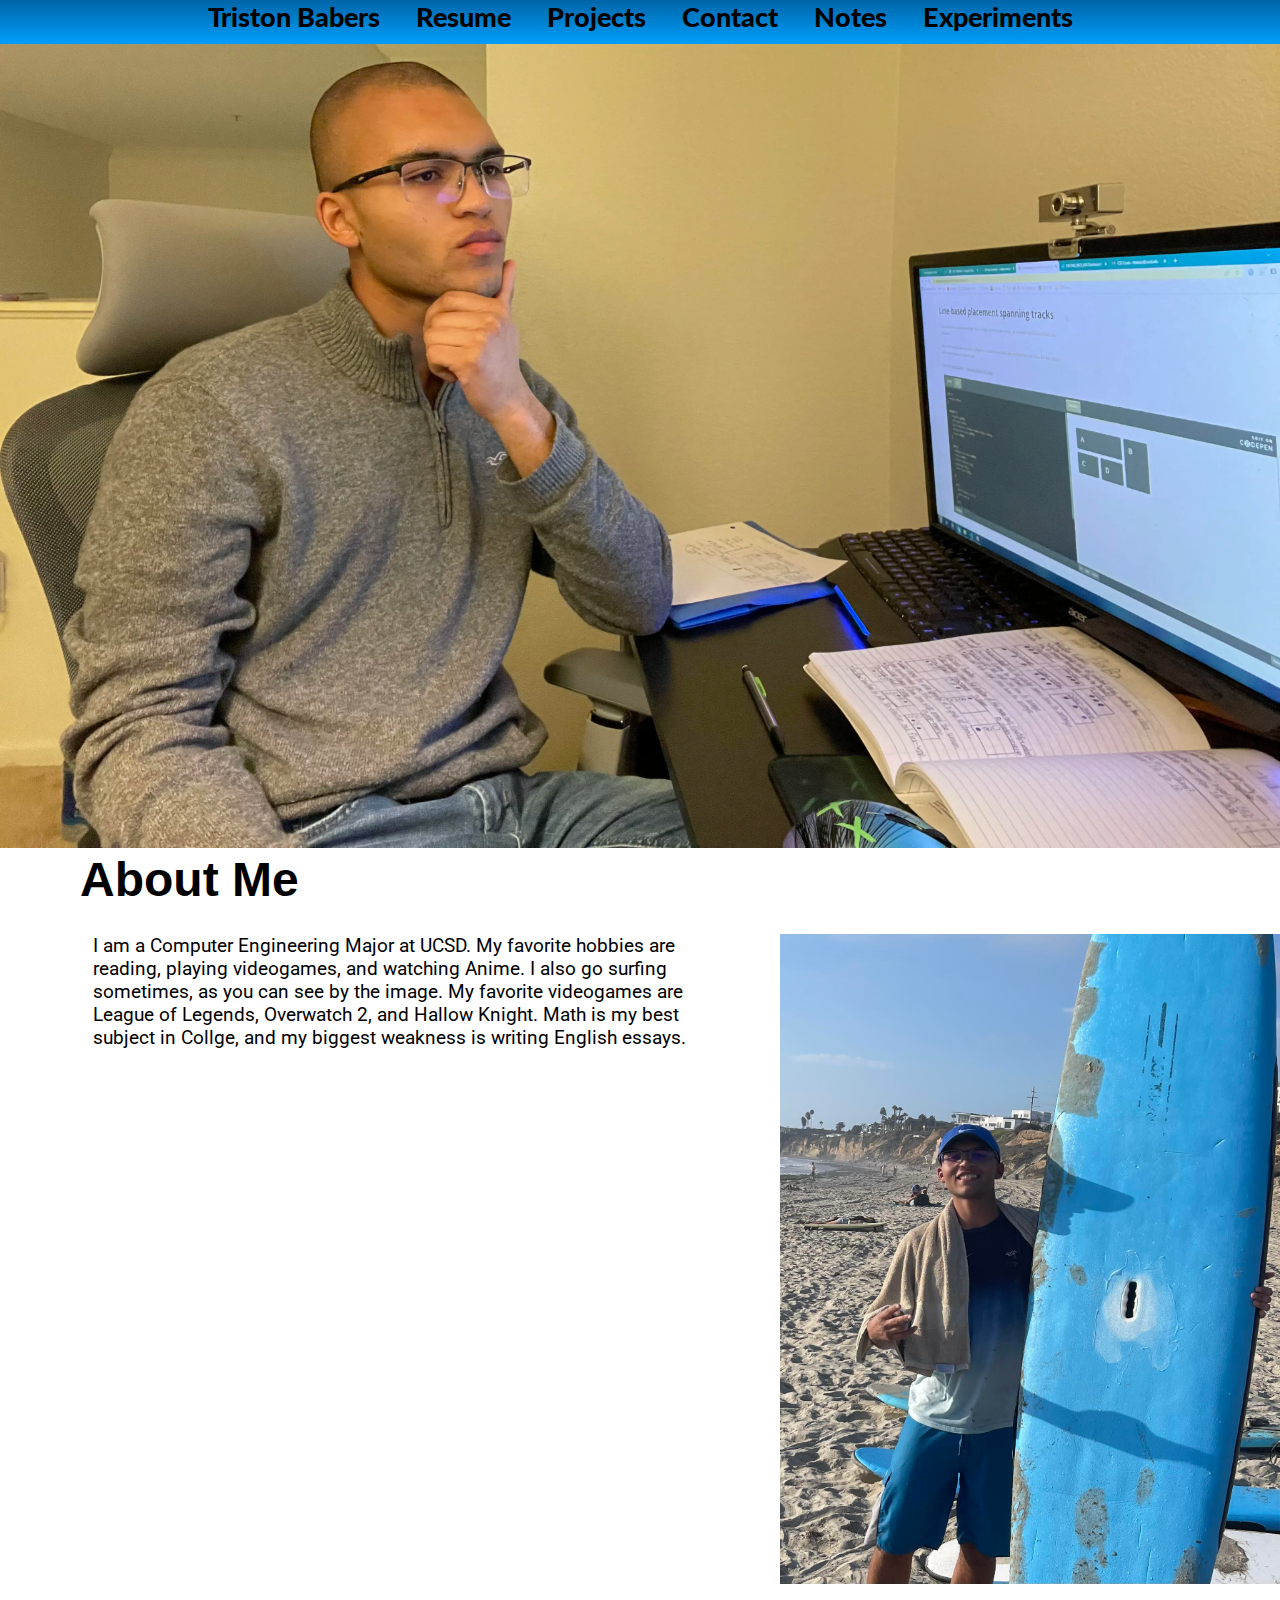
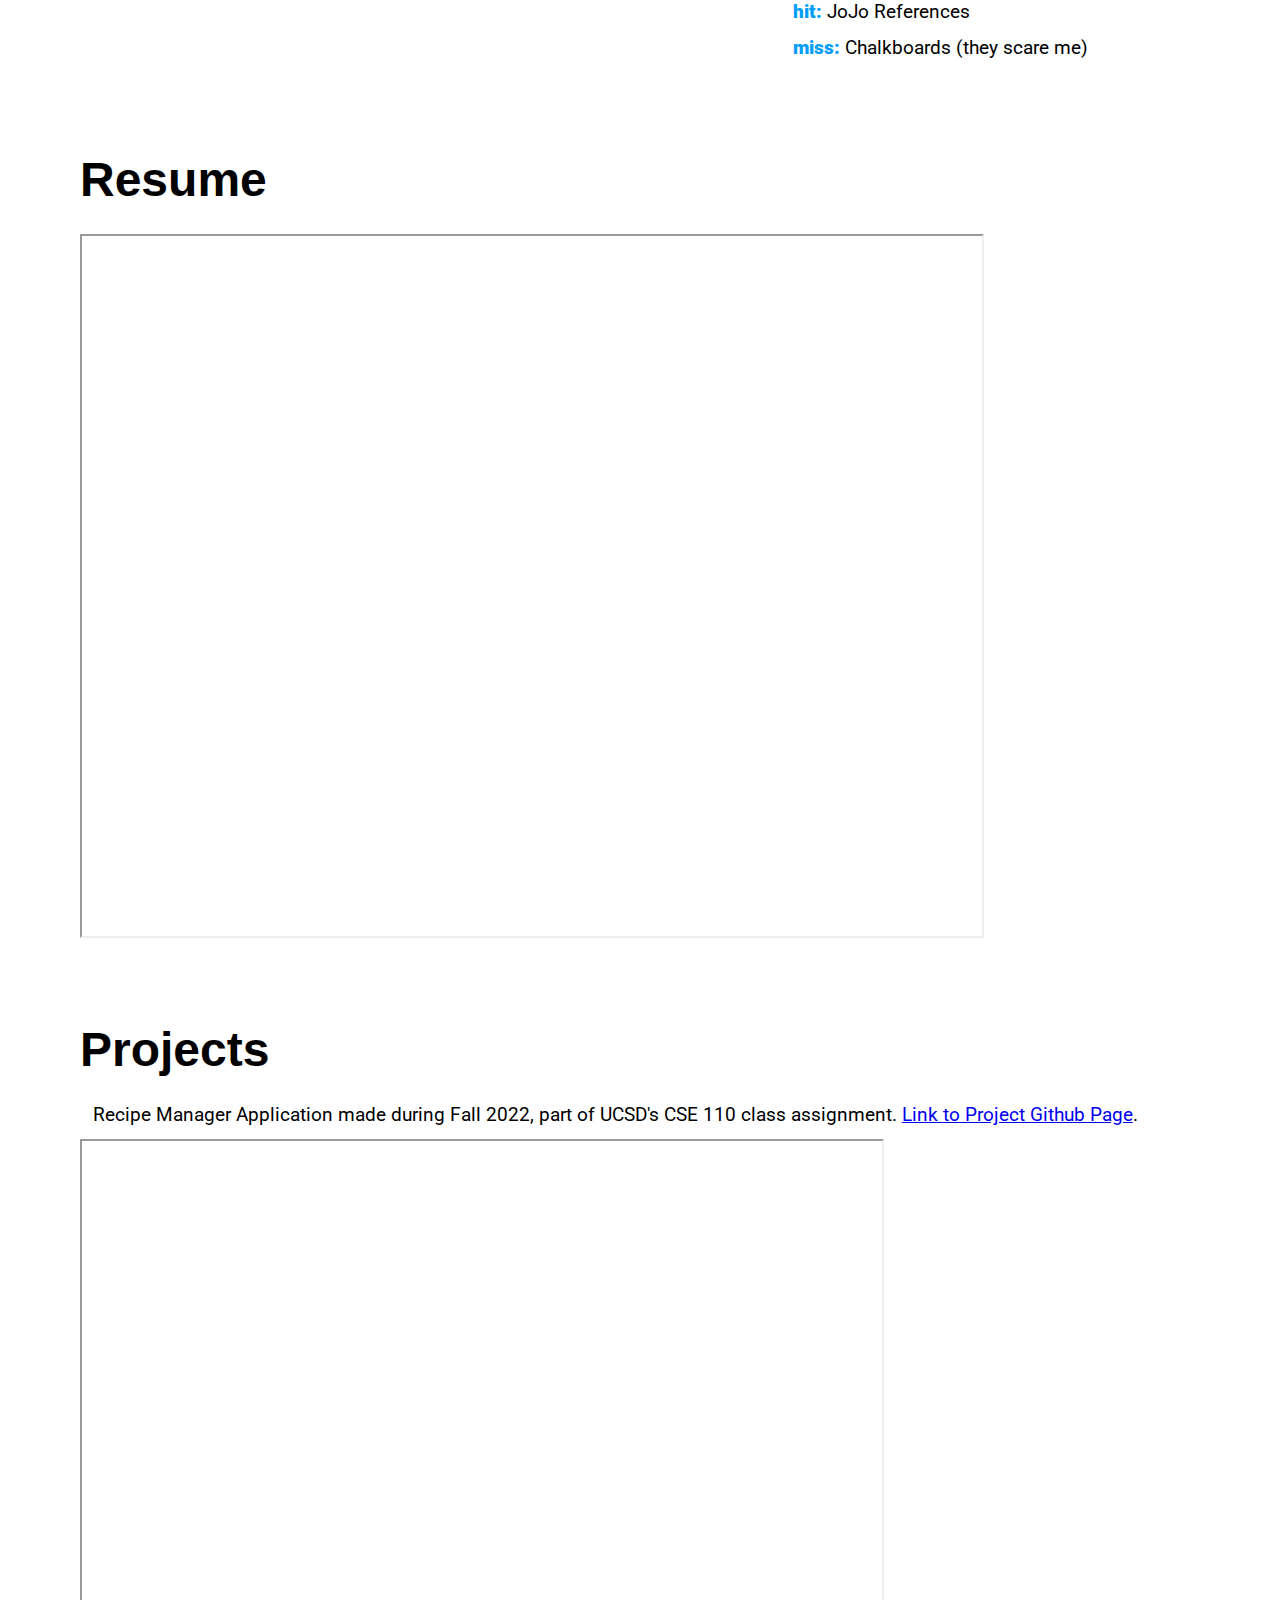
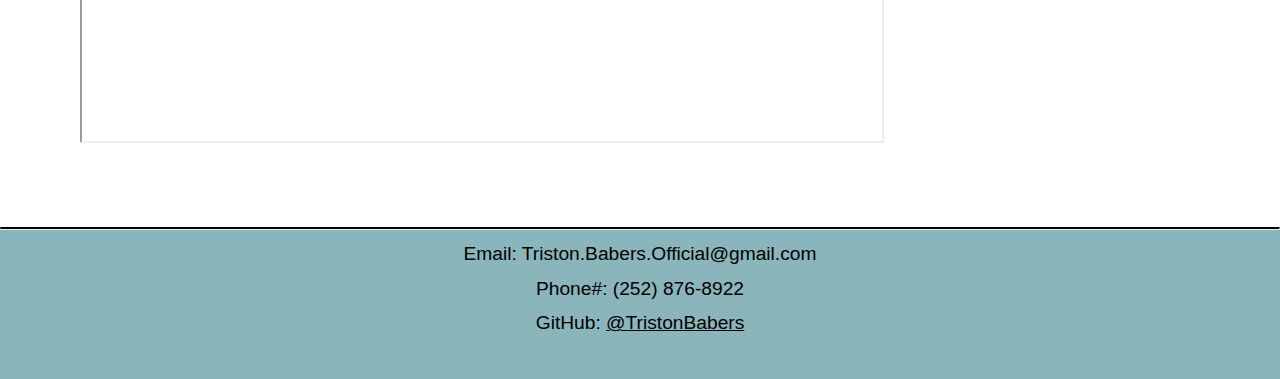
<file: index.html>
<!DOCTYPE html>
<html lang="en">

<head>
    <meta charset="UTF-8">
    <title>Triston Babers: Home</title>
    <meta http-equiv="X-UA-Compatible" content="IE=edge">
    <meta name="viewport" content="width=device-width, initial-scale=1">
    <link rel="icon" type="image/png" href="assets/images/icons/favicon-32x32.png" sizes="32x32">
    <link rel="icon" type="image/png" href="assets/images/icons/favicon-16x16.png" sizes="16x16">
    <!-- Preload Images -->
    <link rel="preload" as="img" href="/assets/images/banner/Portfolio-Mobile.jpg" media="(mobile) or (max-width: 700px)">
    <link rel="preload" as="img" href="/assets/images/banner/Portfolio-Large.webp" media="not (mobile) and (max-width: 1500px)">
    <!-- Styles -->
    <link href="main.css" rel="stylesheet">
    <link rel="preconnect" href="https://fonts.googleapis.com">
    <link rel="preconnect" href="https://fonts.gstatic.com" crossorigin>
    <link href="https://fonts.googleapis.com/css2?family=Dancing+Script:wght@500&family=Roboto:wght@300&display=swap&family=Lato:ital,wght@0,700;1,900&display=swap" rel="stylesheet">
</head>
<body id="homeBody">
<header id="homeHeader">
    <!-- Reminder to remove width & height when switching to CSS! -->
    <picture id="bannerImg">
        <source media="(mobile) or (max-width: 700px)" srcset="/assets/images/banner/Portfolio-Mobile.jpg">
        <source media="not (mobile) and (max-width: 1500px)" srcset="/assets/images/banner/Portfolio-Large.webp">
        <img src="/assets/images/banner/Portfolio-Large.webp" alt="Image of Triston Babers at his Computer, he looks rather busy">
    </picture>
    <button id="openHamburger"></button>
    <a href="#openHamburger" class="hamToggleOn">
        <img class="hamburger" src="assets/images/hamburger.webp" width="60px", height="60px">
    </a>
    <a href="#closeHamburger" class="hamToggleOff">
        <img class="hamburger" src="assets/images/hamburger.webp" width="60px", height="60px">
    </a>
    <nav>
        <ul>
            <li>
                <a href="#about">Triston Babers</a>
            </li>
            <li>
                <a href="#resume">Resume</a>
            </li>
            <li>
                <a href="#projects">Projects</a>
            </li>
            <li>
                <a href="#contact">Contact</a>
            </li>
            <li>
                <a href="notes.html">Notes</a>
            </li>
            <li>
                <a href="experiments.html">Experiments</a>
            </li>
        </ul>
    </nav>
</header>
<main>
<section id="about">
    <h2>About Me</h2>
    <aside>
        <img width="500" height="650" src="assets/images/surf%20picture.jpg" alt="Picture of Triston at the Beach" draggable="false">
        <p><em>hit:</em> JoJo References</p>
        <p><em>miss:</em> Chalkboards (they scare me)</p>
    </aside>
    <p>I am a Computer Engineering Major at UCSD. My favorite hobbies are reading, playing videogames, and watching Anime. I also go surfing sometimes, as you can see by the image. My favorite videogames are League of Legends, Overwatch 2, and Hallow Knight. Math is my best subject in Collge, and my biggest weakness is writing English essays.</p>
</section>
<br>
<section id="resume">
    <h2>Resume</h2>
    <iframe src="/assets/documents/Triston%20Babers%20Resume.pdf" width="900" height="700"></iframe>
    <p class="iframeReplace">
        You can view my Resume by clicking here: <a href="/assets/documents/Triston%20Babers%20Resume.pdf">Triston Babers' Resume</a>!
    </p>
</section>
<br>
<section id="projects">
    <h2>Projects</h2>
    <p>Recipe Manager Application made during Fall 2022, part of UCSD's CSE 110 class assignment. <a href="https://github.com/cse110-sp21-group36/cse110-sp21-group36">Link to Project Github Page</a>.</p>
    <iframe name="Framename" src="https://cse110-sp21-group36.github.io/cse110-sp21-group36/source/recipe_manager.html" width="800" height="600"></iframe>

    <!-- Reminder, template here -->
    <template>
        <p>This is another example project at this website: _____</p>
        <iframe></iframe>
        <p>Reminder: I want to make the website embedding look better somehow</p>
    </template>
</section>
</main>
<footer id="contact">
    <hr>
    <p>Email: Triston.Babers.Official@gmail.com</p>
    <p>Phone#: (252) 876-8922</p>
    <p>GitHub: <a href="https://github.com/TristonBabers">@TristonBabers</a></p>
</footer>
</body>
</html>
</file>
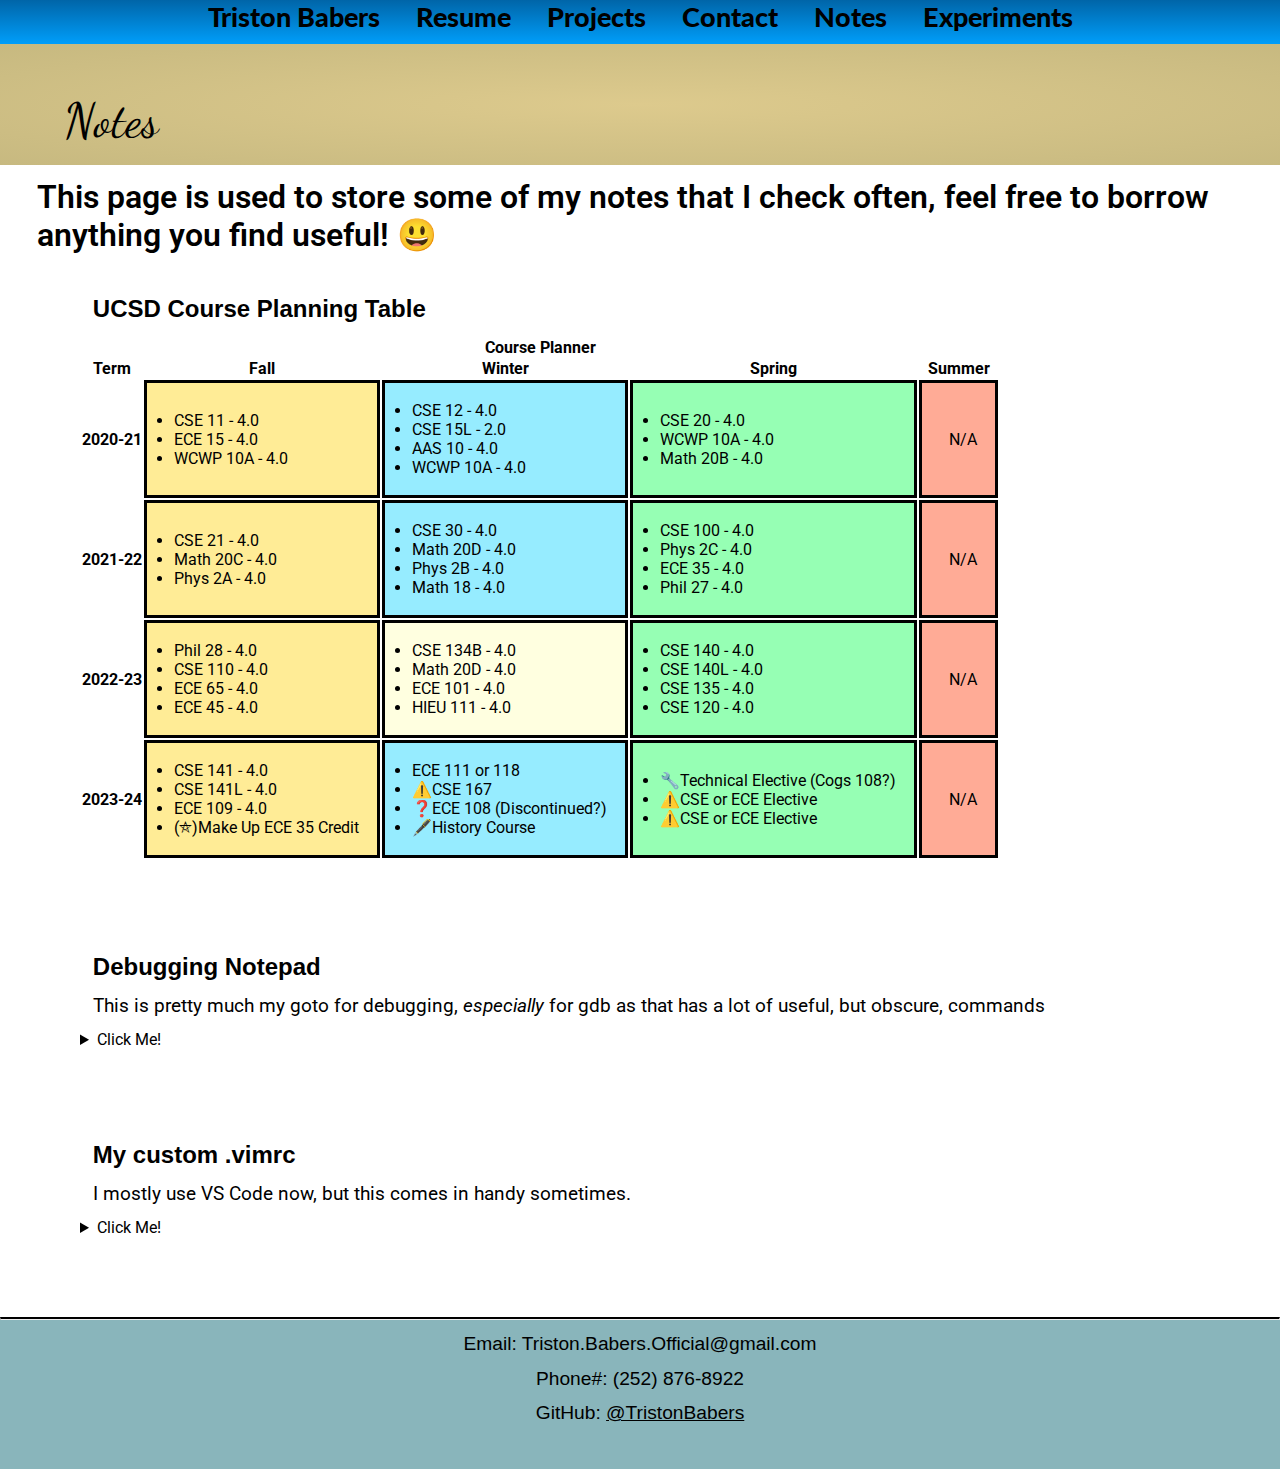
<file: notes.html>
<!DOCTYPE html>
<html lang="en">
<head>
    <meta charset="UTF-8">
    <title>Triston Babers: Notes</title>
    <meta http-equiv="X-UA-Compatible" content="IE=edge">
    <meta name="viewport" content="width=device-width, initial-scale=1">
    <link rel="icon" type="image/png" href="assets/images/icons/favicon-32x32.png" sizes="32x32">
    <link rel="icon" type="image/png" href="assets/images/icons/favicon-16x16.png" sizes="16x16">
    <!-- Styles -->
    <link href="main.css" rel="stylesheet">
    <link rel="preconnect" href="https://fonts.googleapis.com">
    <link rel="preconnect" href="https://fonts.gstatic.com" crossorigin>
    <link href="https://fonts.googleapis.com/css2?family=Dancing+Script:wght@500&family=Roboto:wght@300&display=swap&family=Lato:ital,wght@0,700;1,900&display=swap" rel="stylesheet">
</head>
<body>
<header>
    <button id="openHamburger"></button>
    <a href="#openHamburger" class="hamToggleOn">
        <img class="hamburger" src="assets/images/hamburger.webp" width="60px", height="60px">
    </a>
    <a href="#closeHamburger" class="hamToggleOff">
        <img class="hamburger" src="assets/images/hamburger.webp" width="60px", height="60px">
    </a>
    <h1>Notes</h1>
    <nav>
        <ul>
            <li>
                <a href="index.html#about">Triston Babers</a>
            </li>
            <li>
                <a href="index.html#resume">Resume</a>
            </li>
            <li>
                <a href="index.html#projects">Projects</a>
            </li>
            <li>
                <a href="index.html#contact">Contact</a>
            </li>
            <li>
                <a href="notes.html">Notes</a>
            </li>
            <li>
                <a href="experiments.html">Experiments</a>
            </li>
        </ul>
    </nav>
    <p>This page is used to store some of my notes that I check often, feel free to borrow anything you find useful! &#128515;</p>
</header>
<section id="coursePlanner">
    <h3>UCSD Course Planning Table</h3>
    <table>
        <thead>
            <th colspan="5">Course Planner</th>
        <colgroup>
            <col class="year">
            <col class="fall">
            <col class="winter">
            <col class="spring">
            <col class="summer">
        </colgroup>
            <tr>
                <th>Term</th>
                <th>Fall</th>
                <th>Winter</th>
                <th>Spring</th>
                <th>Summer</th>
            </tr>
        </thead>
        <tbody>
            <tr>
                <th>2020-21</th>
                <td>
                    <ul>
                        <li>CSE 11 - 4.0</li>
                        <li>ECE 15 - 4.0</li>
                        <li>WCWP 10A - 4.0</li>
                    </ul>
                </td>
                <td>
                    <ul>
                        <li>CSE 12 - 4.0</li>
                        <li>CSE 15L - 2.0</li>
                        <li>AAS 10 - 4.0</li>
                        <li>WCWP 10A - 4.0</li>
                    </ul>
                </td>
                <td>
                    <ul>
                        <li>CSE 20 - 4.0</li>
                        <li>WCWP 10A - 4.0</li>
                        <li>Math 20B - 4.0</li>
                    </ul>
                </td>
                <td>N/A</td>
            </tr>
            <tr>
                <th>2021-22</th>
                <td>
                    <ul>
                        <li>CSE 21 - 4.0</li>
                        <li>Math 20C - 4.0</li>
                        <li>Phys 2A - 4.0</li>
                    </ul>
                </td>
                <td>
                    <ul>
                        <li>CSE 30 - 4.0</li>
                        <li>Math 20D - 4.0</li>
                        <li>Phys 2B - 4.0</li>
                        <li>Math 18 - 4.0</li>
                    </ul>
                </td>
                <td>
                    <ul>
                        <li>CSE 100 - 4.0</li>
                        <li>Phys 2C - 4.0</li>
                        <li>ECE 35 - 4.0</li>
                        <li>Phil 27 - 4.0</li>
                    </ul>
                </td>
                <td>N/A</td>
            </tr>
            <th>2022-23</th>
                <td>
                    <ul>
                        <li>Phil 28 - 4.0</li>
                        <li>CSE 110 - 4.0</li>
                        <li>ECE 65 - 4.0</li>
                        <li>ECE 45 - 4.0</li>
                    </ul>
                </td>
                <td id="currentTerm">
                    <ul>
                        <li>CSE 134B - 4.0</li>
                        <li>Math 20D - 4.0</li>
                        <li>ECE 101 - 4.0</li>
                        <li>HIEU 111 - 4.0</li>
                    </ul>
                </td>
                <td>
                    <ul>
                        <li>CSE 140 - 4.0</li>
                        <li>CSE 140L - 4.0</li>
                        <li>CSE 135 - 4.0</li>
                        <li>CSE 120 - 4.0</li>
                    </ul>
                </td>
                <td>N/A</td>
            </tr>
            <tr>
                <th>2023-24</th>
                <td>
                    <ul>
                        <li>CSE 141 - 4.0</li>
                        <li>CSE 141L - 4.0</li>
                        <li>ECE 109 - 4.0</li>
                        <li>(⛤)Make Up ECE 35 Credit</li>
                    </ul>
                </td>
                <td>
                    <ul class="uncertainSchedule">
                        <li>ECE 111 or 118</li>
                        <li>⚠️CSE 167</li>
                        <li>❓ECE 108 (Discontinued?)</li>
                        <li>🖋️History Course</li>
                    </ul>
                </td>
                <td>
                    <ul class="uncertainSchedule">
                        <li>🔧Technical Elective (Cogs 108?)</li>
                        <li>⚠️CSE or ECE Elective</li>
                        <li>⚠️CSE or ECE Elective</li> 
                    </ul>
                </td>
                <td>N/A</td>
            </tr>
        </tbody>
    </table>
</section>
<section id="debugNotes">
    <h3>Debugging Notepad</h3>
    <p>This is pretty much my goto for debugging, <i>especially</i> for gdb as that has a lot of useful, but obscure, commands</p>
    <details>
        <summary>Click Me!</summary>
        <hr>
        <pre>
<<<<<<<< GCC >>>>>>>>

*The GCC compiler itself will give warnings that can be used to address quick fixes.

gcc -Wall -Wextra (Program.c)

**Also use -g flag for better debugging with gdb!

<<<<<<<< GDB >>>>>>>>

*gdb can be used to debug programs line by line
*KNOWN ISSUE - GDB contantly gets stuck when stepping, but if u use next, lose your functions too.

gdb [FILE EXECUTABLE] - launches GDB.
b main - breakpoint at main
run - starts program
s - steps
n - next (BAD)
c - continues
q - quits

GDB [EXTRA] -=-=-=-=-=-=-=-=-
gdb ./poll_lookup
lay src
lay regs
b node_lookup.s:27
b print_info.s:42

### TO PRINT REGISTERS:
p $r4
info reg
bt	// SEg FaulTs //Backtrace

<<<<<<<< DIFFY IN THE MIFFY >>>>>>>>
    ./your-program args > output; our-reference args > ref
    diff -s output ref

<<<<<<<< VALGRIND >>>>>>>>

*Finds memory issues

valgrind --leak-check=yes (./Program) arg1 arg2
        </pre>
        <hr>
    </details>
</section>
<section id=".vimrc">
    <h3>My custom .vimrc</h3>
    <p>I mostly use VS Code now, but this comes in handy sometimes.</p>
    <details>
        <summary>Click Me!</summary>
        <hr>
        <pre>
" *** HIGHLY RECOMMEND :syntax on ***

" Every File Command
:set backspace=indent,eol,start
:set tabstop=4
:set shiftwidth=4
:set expandtab
:set cpoptions=aABceFsI
:set mouse=a
vnoremap <C-r> "hy:%s/<C-r>h//c<left><left>
"Safer replace for pu$$ies: vnoremap <C-r> "hy:%s/<C-r>h//gc<left><left><left>
:vnoremap < <gv
:vnoremap > >gv
:vnoremap <S-TAB> >gv
:inoremap { <Return>}<Up><esc>$i<Right>{

"Remap NumPad to actually work
imap <Esc>Oq 1
imap <Esc>Or 2
imap <Esc>Os 3
imap <Esc>Ot 4
imap <Esc>Ou 5
imap <Esc>Ov 6
imap <Esc>Ow 7
imap <Esc>Ox 8
imap <Esc>Oy 9
imap <Esc>Op 0
imap <Esc>On .
imap <Esc>OR *
imap <Esc>OQ /
imap <Esc>Ol +
imap <Esc>OS -

" Set the filetype based on extension, so you don't spend
" 3 hours trying to fix .vimrc
:filetype on
:au BufNewFile,BufRead *.c set ft=c
:au BufNewFile,BufRead *.cpp set ft=cpp
:au BufNewFile,BufRead *.java set ft=java
:au BufNewFile,BufRead *.sh set ft=sh
:filetype detect
:syntax on

" C or C++ Commands
if (&ft == 'c' || &ft == 'cpp')
    :set smartindent
    :colo evening
    :set number
    :set colorcolumn=80
endif

" Arm Commands
if (&ft == 'asm')
    :set syntax=asm
    :highlight Normal ctermfg=white ctermbg=Black
    :highlight LineNr ctermfg=blue
    :highlight asmIdentifier ctermfg=white
    :highlight asmComment ctermfg=green
:set smartindent
    :set number
endif

" Java Commands
if (&ft == 'java' || &ft == 'sh')
    :set background=light
    :colo zellner
    highlight Normal ctermfg=Black ctermbg=LightGrey
    :highlight LineNr ctermfg=Black
    :set smartindent
    :set number
    :set colorcolumn=80
endif

:hi javaCharacter guifg=#B8633E 
        </pre>
        <hr>
    </details>
</section>
<footer class="contact">
    <hr>
    <p>Email: Triston.Babers.Official@gmail.com</p>
    <p>Phone#: (252) 876-8922</p>
    <p>GitHub: <a href="https://github.com/TristonBabers">@TristonBabers</a></p>
</footer>
</body>
</html>
</file>
<file: main.css>
:root {
    --navBarFont: 'Lato', Tahoma;
    --headingFont: 'Dancing Script', cursive, sans;
    --subHeadingFont: calibri, sans-serif;
    /** Default Font */
    font-family: 'Roboto', sans-serif;
    font-size: 16px;

    --navColorPrimary: #009efa;
    --navColorSecondary: rgb(0, 101, 168);
    --navFontHover: #ffd000;
    --navBackgroundHover: #0300a1b7;

    --backgroundLight: #FFF;
    --backgroundDark: #000;
    --footerBackground: #89b5bb;
}

/** Reset CSS */
* {
    margin: 0;
    padding: 0;
}

html {
    scroll-behavior: smooth;
}   

/** In the Future implement JS to do Dark Mode:
    // I just need to swap the backgroundDark and backgroundLight variables
    // to flip the color scheme. And add these two lines:
body {
    background-color: var(--backgroundLight);
}

* {
    color: var(--backgroundDark);
}*/

/** Home-Page Related CSS */
section {
    display: inline-block;
    margin-top: 0;
    margin-left: 5rem;
    margin-right: 2 rem;
    margin-bottom: 5rem;
    scroll-margin-top: 10ch;
}

p {
    font-size: 1.2rem;
    margin: 0.8rem;
}

aside {
    margin-left: 5rem;
    float: right;
}

#homeHeader picture img {
    position: staic;
    width: 100%;
    height: 100%;
}

em {
    font-style: unset;
    font-weight: 1000;
    color: var(--navColorPrimary);
}

h2 {
    margin-bottom: 1ch;
    font-family: var(--subHeadingFont);
    font-size: 3rem;
}

/** Footer Styling */
hr {
    border-top: 0.3ch solid var(--backgroundDark);
    
}

footer {
    background-color: var(--footerBackground);
    font-family: var(--subHeadingFont);
    text-align: center;
    padding-bottom: 2rem;
}
footer a {
    color: var(--backgroundDark);
}

/** Notes & Experiments Related CSS */
h1 {
    font-family: var(--headingFont);
    font-weight: 300;
    font-size: 3rem;
    position: static;
    text-align: justify;

    padding-top: 3rem;
    padding-left: 4rem;
    padding-bottom: 1rem;
    background: radial-gradient(rgb(221, 202, 141), rgb(199, 185, 128)); 
}

h3 {
    font-size: 1.5rem;
    font-family: var(--subHeadingFont);
    margin: 0.8rem;
}

td {
    padding: 2ch 2ch 2ch 3ch;
    border: solid var(--backgroundDark);
}

th {
    background-color: var(--backgroundLight);
}

.fall {
    background-color: #ffec96;
}
.winter {
    background-color: #96ecff;
}
.spring {
    background-color: #96ffb4;
}
.summer {
    background-color: #ffab96;
}
#currentTerm {
    background-color: lightYellow;
}

/** Non-Home Page only CSS */
/* - I implemented a Grid that simply splits all sections into 2 columns
 * for easier navigation; but will combine to single column if device gets
 * small enough for tablet or mobile. (Rest in screen size @media)
 */
body:not(#homeBody) {
    display: grid;
    grid-auto-rows: auto;
    grid-template-columns: 1fr 1fr ;
}

header:not(#homeHeader) {
    display: grid;
    grid-column: 1 / 3
}

body:not(#homeBody) footer {
    grid-column: 1 / 3
}

header:not(#homeHeader) p {
    text-align: left;
    padding: 0 0 1rem 1.5rem;
    font-size: 2rem;
    font-weight: 600;
}

/** Shared Navigation between Screen Sizes */
header nav ul {
    gap: 5px;
}

/** Desktop Screen */
@media (min-width: 1500px) {
    html {
        /** We can't see the space covered by Nav, so resize page */
        margin-top: calc(12px + 2.5vw);
    }

    nav ul li a {
        font-family: var(--navBarFont);
        font-size: calc(8px + 1.5vw);
        display: block;
        text-decoration: none;
        font-weight: 1000;

        /* Color background when hovering a navlink*/
        padding-top: calc((12px + 2.5vw)/4 + 1px);
        padding-bottom: 0;
        padding-left: 1ch;
        padding-right: 1ch; 
        color: var(--backgroundDark);
    }

    nav {	
        position: fixed;	
        top: 0;	
        width: 100%;	
        height: calc(12px + 2.5vw);	
        background: linear-gradient(var(--navColorSecondary), var(--navColorPrimary));	
    }

    body:not(#homeBody) section:nth-child(even) {
        grid-column: 1 / 2;
    }
    
    body:not(#homeBody) section:nth-child(odd) {
        grid-column: 2 / 3;
    }

    header {
        text-align: center;
    }

    nav ul li {
        display: inline-block;
    }

    nav ul li a:hover {
        color: var(--navFontHover);
        transition: color 0.2s ease-in;
        background-color: var(--navBackgroundHover);
        transition: background-color 0.1s linear;
    }

    #openHamburger, a[href="#openHamburger"], a[href="#closeHamburger"]  {
        display: none;
    }

    .iframeReplace {
        display: none;
    }
}

/** Small or Tablet Screen */
/* NOTE TO SELF: If I'm changing these breakpoints, I also need to 
 * update the preload and media attributes for the banner images in the HTML <head>!!!
 *
 * Also this media query is really complicated, but it's just trying to only
 * run in scenarios where the other 2 are not already running, as doubling
 * up is confusing to deal with. 
 */
@media (max-width: 1500px) and (min-width: 700px) {
    html {
        /** We can't see the space covered by Nav, so resize page */
        margin-top: calc(12px + 2.5vw);
    }

    nav ul li a {
        font-family: var(--navBarFont);
        font-size: calc(8px + 1.5vw);
        display: block;
        text-decoration: none;
        font-weight: 1000;
        
        /* Color background when hovering a navlink*/
        padding-top: 0;
        padding-bottom: calc((12px + 2.5vw)/4);
        padding-left: 1ch;
        padding-right: 1ch; 
        color: var(--backgroundDark);
    }

    nav {	
        position: fixed;	
        top: 0;	
        width: 100%;	
        height: calc(12px + 2.5vw);	
        background: linear-gradient(var(--navColorSecondary), var(--navColorPrimary));	
    }

    body:not(#homeBody) section {
        grid-column: 1 / 3;
    }

    header {
        text-align: center;
    }

    nav ul li {
        display: inline-block;
    }

    nav ul li a:hover {
        color: var(--navFontHover);
        transition: color 0.2s ease-in;
        background-color: var(--navBackgroundHover);
        transition: background-color 0.1s linear;
    }

    #openHamburger, a[href="#openHamburger"], a[href="#closeHamburger"]  {
        display: none;
    }

    .iframeReplace {
        display: none;
    }
}

/** Mobile Navigation */
@media (mobile) or (max-width: 700px) {
    html {
        /** We can't see the space covered by Nav, so resize page */
        margin-top: 13vh;
    }

    /** Mobile wants to conserve as much space as possible */
    h2, h3, p, aside, section, picture, nav {
        padding: 0;
        margin: 0;
        max-width: 100%;
    }

    /* iFrames will be replaced with picture elements that were previously display:hidden
     * as most iframes do not render well on mobile
     */
    iframe {
        display: none;
    }

    nav ul li a {
        font-family: var(--navBarFont);
        font-size: 2rem;
        display: block;
        width: 70vw;
        text-decoration: none;
        font-weight: 1000;
        max-width: 100%;

        /* Color background when hovering a navlink*/
        padding-top: 4vh;
        padding-bottom: 2vh;
        padding-left: 1ch;
        padding-right: 0; 
        margin: 0;
        color: var(--backgroundDark);
    }

    aside img {
        width: 100%;
    }
    
    body:not(#homeBody) section {
        grid-column: 1 / 3;
    }
    
    header {
        text-align: left;
    }

    /* Manipulate Hamburgers */
    .hamToggleOn {
        display: block;
        position: fixed;
        width: 6vh;
        height: 6vh;
        top: 2vh;
        right: 2vh;
        margin-right: 4vh;
        float: right;
        z-index: 9001;
      }
      .hamToggleOff {
        display: none;
        position: fixed;
        width: 6vh;
        height: 6vh;
        top: 2vh;
        right: 2vh;
        margin-right: 4vh;
        float: right;
        z-index: 9001;
      }

      nav {
        position: fixed;
        top: 0;
        width: 100%;
        height: 13vh;
        overflow: hidden;
        transition: height 0.5s;
        background: linear-gradient(var(--navColorSecondary), var(--navColorPrimary));
      }
      nav ul {
        height:0vh;
        display: block;
      }
      #openHamburger {
        display:none;
      }
      
      #openHamburger:target ~ a[href="#openHamburger"]{
        display: none;
      }
      #openHamburger:target ~ a[href="#closeHamburger"]{
        display: inline-block;
      }
      #openHamburger:target ~ nav {
        height: 75vh;
        background: linear-gradient(var(--navColorSecondary), var(--navColorPrimary));
      }
    
    /** Link to Stack Overflow where I learned these CSS shenanigans:
     * https://stackoverflow.com/questions/42267467/how-to-toggle-effect-in-div-using-only-css
     */
}
</file>
